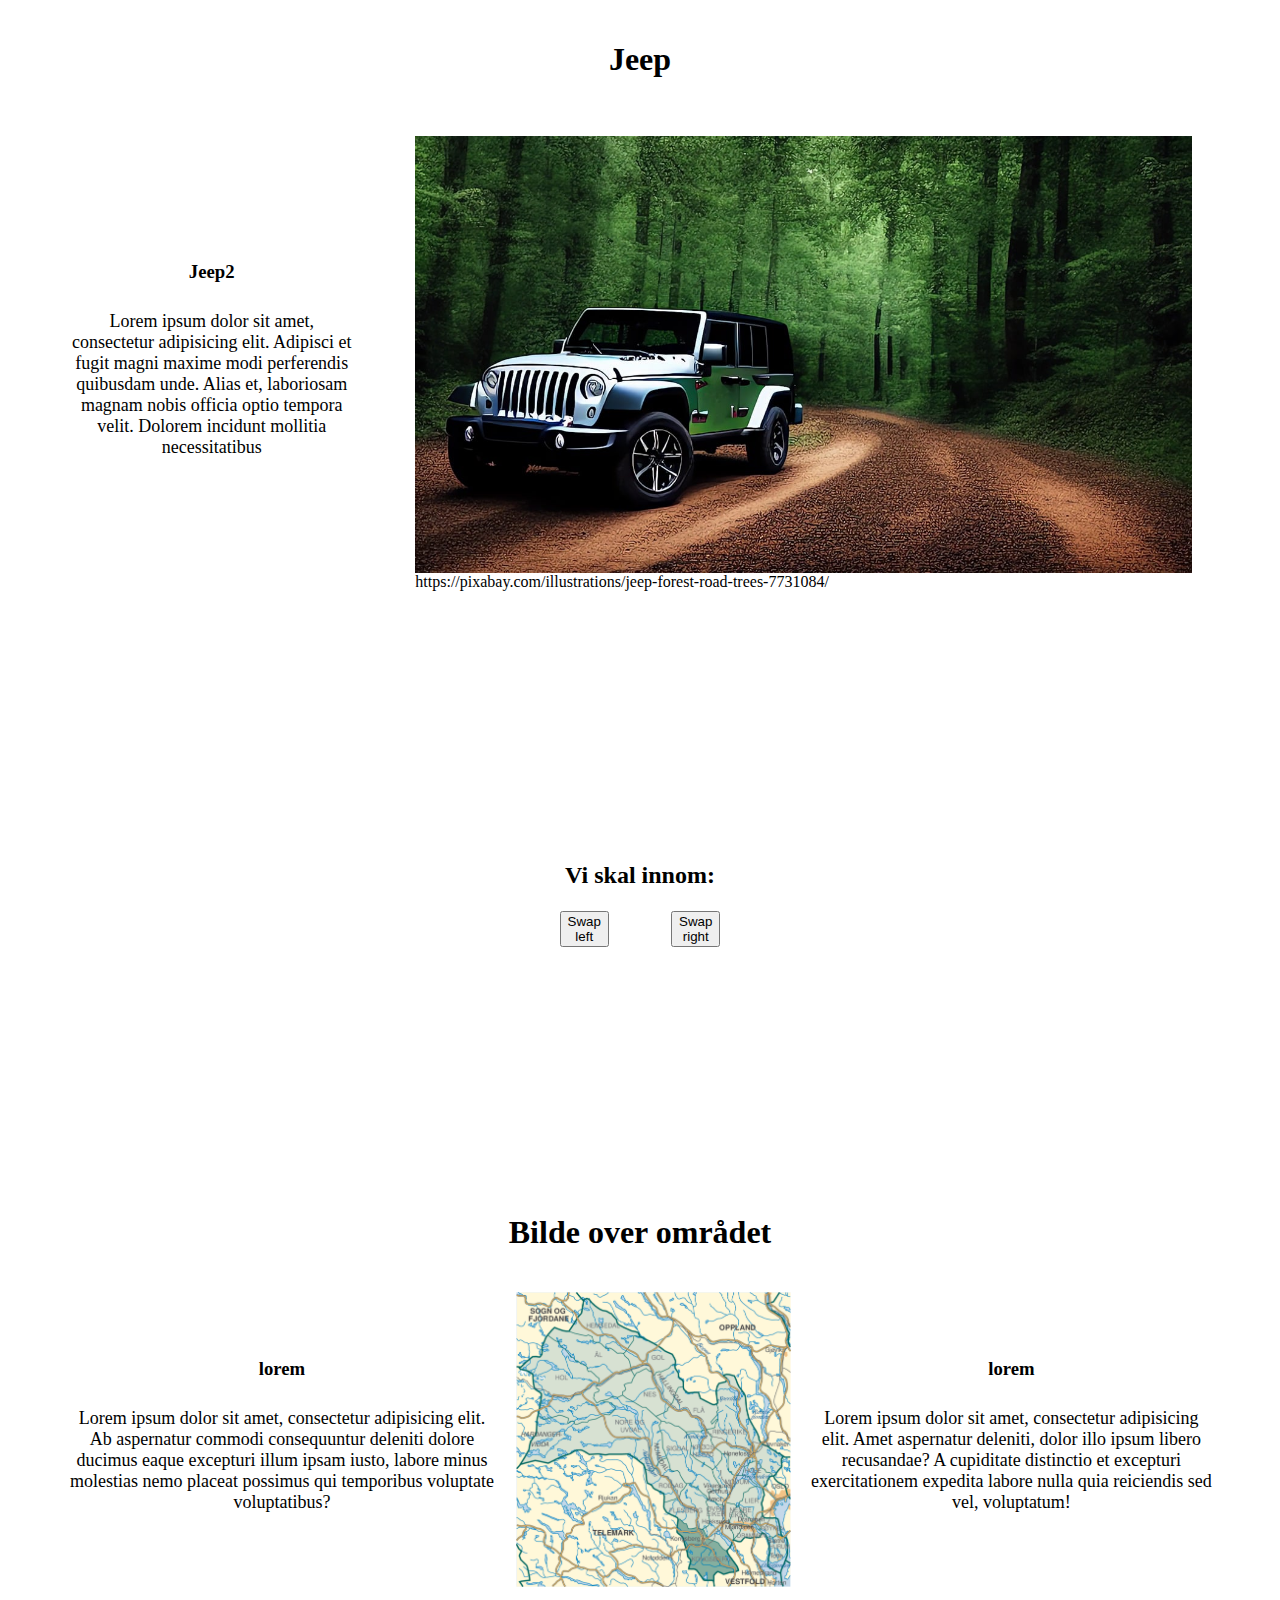
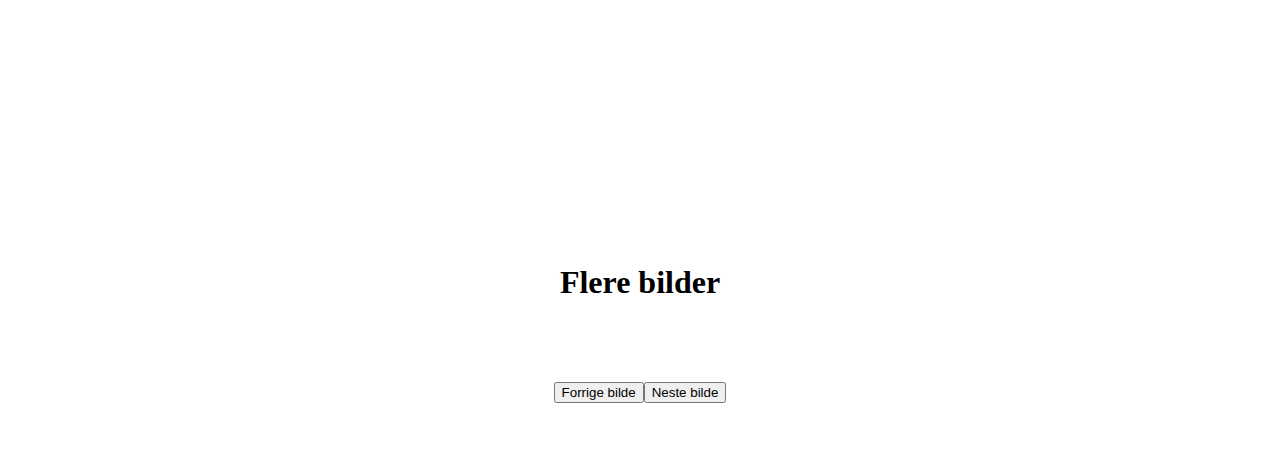
<file: eksamen2/index.html>
<html>
<head>
    <meta charset="UTF-8">
    <meta name="viewport"
          content="width=device-width, user-scalable=no, initial-scale=1.0, maximum-scale=1.0, minimum-scale=1.0">
    <meta http-equiv="X-UA-Compatible" content="ie=edge">
    <title>Document</title>
    <link rel="stylesheet" href="css/style.css">
</head>
<body>
    <div id="root">




        <h1>Jeep</h1>




        <div>

        <div class="textbox slim">
            <h3>Jeep2</h3>
            <p>
                Lorem ipsum dolor sit amet, consectetur adipisicing elit. Adipisci et fugit magni maxime modi
                perferendis quibusdam unde. Alias et, laboriosam magnam nobis officia optio tempora velit.
                Dolorem incidunt mollitia necessitatibus
            </p>
        </div>

        <figure>
            <img src="img/jeep2.jpg" alt="Picture of jeep car.">
            <figcaption>https://pixabay.com/illustrations/jeep-forest-road-trees-7731084/</figcaption>
        </figure>

        </div>


        <div class="flexDown topMargin">
        <h2 class="noMargin">Vi skal innom: </h2>
        <div class="textbox medium flexRight">


            <button value="-1" class="swapBtn">Swap left</button>

            <div id="swappingBox" class="flexDown medium"></div>

            <button value="1" class="swapBtn">Swap right</button>
        </div>
        </div>


        <h1 class="topMargin">Bilde over området</h1>
        <div>


            <div class="flexDown textbox">
                <h3>lorem</h3>
                <p>Lorem ipsum dolor sit amet, consectetur adipisicing elit. Ab aspernatur commodi consequuntur deleniti dolore ducimus eaque excepturi illum ipsam iusto, labore minus molestias nemo placeat possimus qui temporibus voluptate voluptatibus?</p>
            </div>

            <a href="https://www.google.com/maps/place/Kongsberg/@59.6618163,9.5743673,12z/data=!3m1!4b1!4m6!3m5!1s0x4640d07bd9697749:0xc4c8157f25a726fb!8m2!3d59.6721147!4d9.6460432!16zL20vMDE4NzVx">
                <img src="img/kart1.png">
            </a>

            <div class="flexDown textbox">
                <h3>lorem</h3>
                <p>Lorem ipsum dolor sit amet, consectetur adipisicing elit. Amet aspernatur deleniti, dolor illo ipsum libero recusandae? A cupiditate distinctio et excepturi exercitationem expedita labore nulla quia reiciendis sed vel, voluptatum!</p>
            </div>
        </div>


        <div class="topMargin flexDown">

            <h1>Flere bilder</h1>
            
            <div id="bilde"></div>

            <div class="flexRight">
                <button value="-1" class="swapBilde">Forrige bilde</button>
                <button value="1" class="swapBilde">Neste bilde</button>
            </div>

        </div>

    </div>
    <script type="module" src="js/script.js"></script>
</body>
</html>
</file>
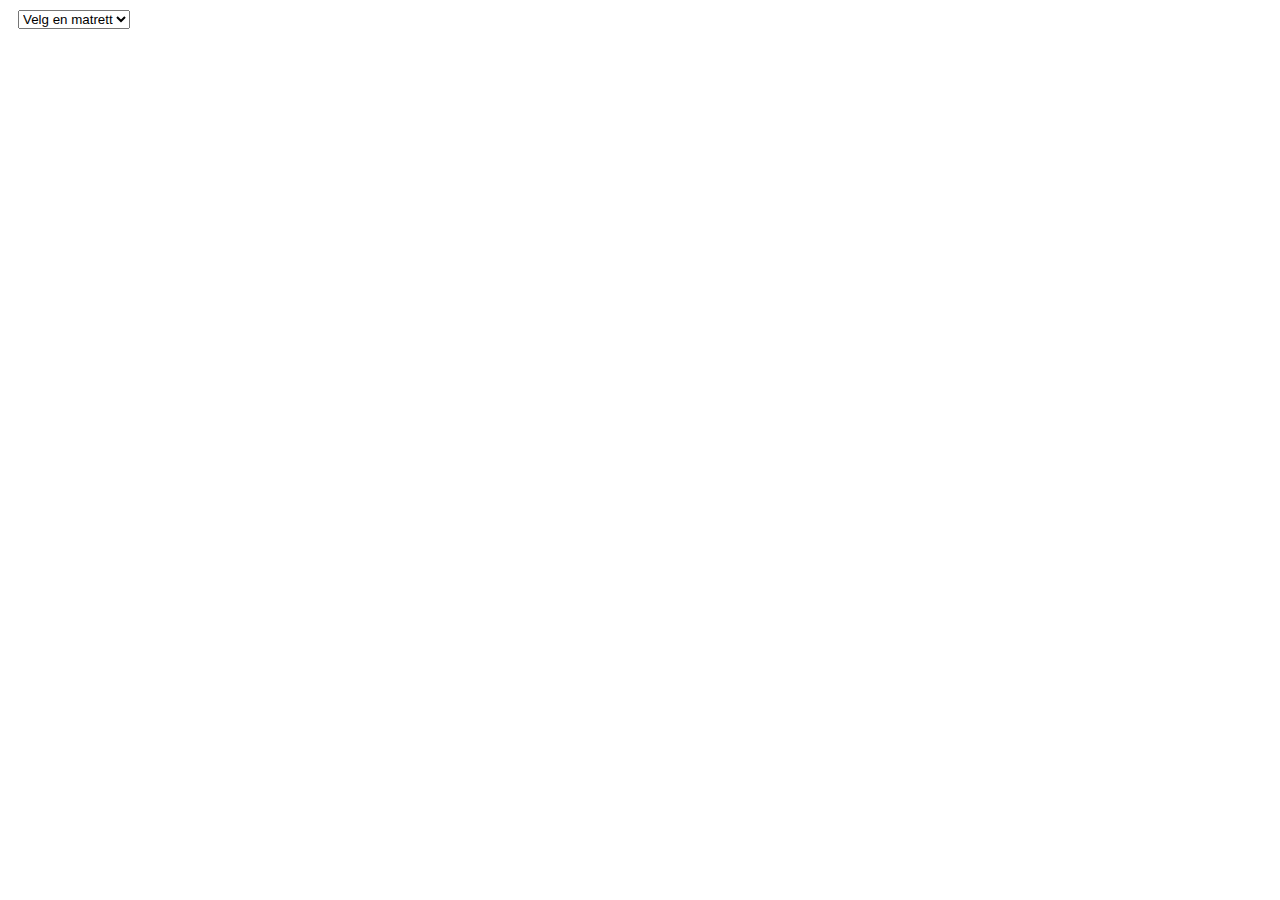
<file: gatekjokken2/index.html>
<!DOCTYPE html>
<html lang="en">
<head>
    <meta charset="UTF-8">
    <meta http-equiv="X-UA-Compatible" content="IE=edge">
    <meta name="viewport" content="width=device-width, initial-scale=1.0">
    <link rel="stylesheet" href="css/style.css">
    <title>gatekjokken2</title>
</head>
<body>
    <div>
    <select id="matvalg" onchange="valgtMatrett(event)">
        <option value="" disabled hidden selected>Velg en matrett</option>
        <option value="polse">polse</option>
        <option value="hamburger">hamburger</option>
    </select>
    </div>
    <div id="tilbehor"></div>

    <div id="sliders"></div>

    <h4 id="skrivUt"></h4>

    <script src="js/script.js"></script>
</body>
</html>
</file>
<file: eksamen2/css/style.css>
/* generics */

div {
    display: flex;
    justify-content: center;
    padding: 10px;
    margin: 10px;
}

img {
    width: 100%;
}

p, a {
    font-family: "Times New Roman", serif;
    font-size: large;
}

h3 {
    margin: 10px;
}


/* classes */


.slim {
    width: 40%;
}

.medium {
    width: 70%;
}

.textbox {
    flex-direction: column;
    align-items: center;
    text-align: center;
}

.flexDown {
    display: flex;
    flex-direction: column;
    align-items: center;
}

.flexRight {
    display: flex;
    flex-direction: row;
    justify-content: space-around;
}

.noMargin {
    margin: 0;
}

.topMargin {
    margin-top: 25vh;
}




/* id's */


#root {
    display: flex;
    align-items: center;
    flex-direction: column;

}



@media screen {
    
}
</file>
<file: gatekjokken2/css/style.css>
div {
    margin: 10px;
}
</file>
